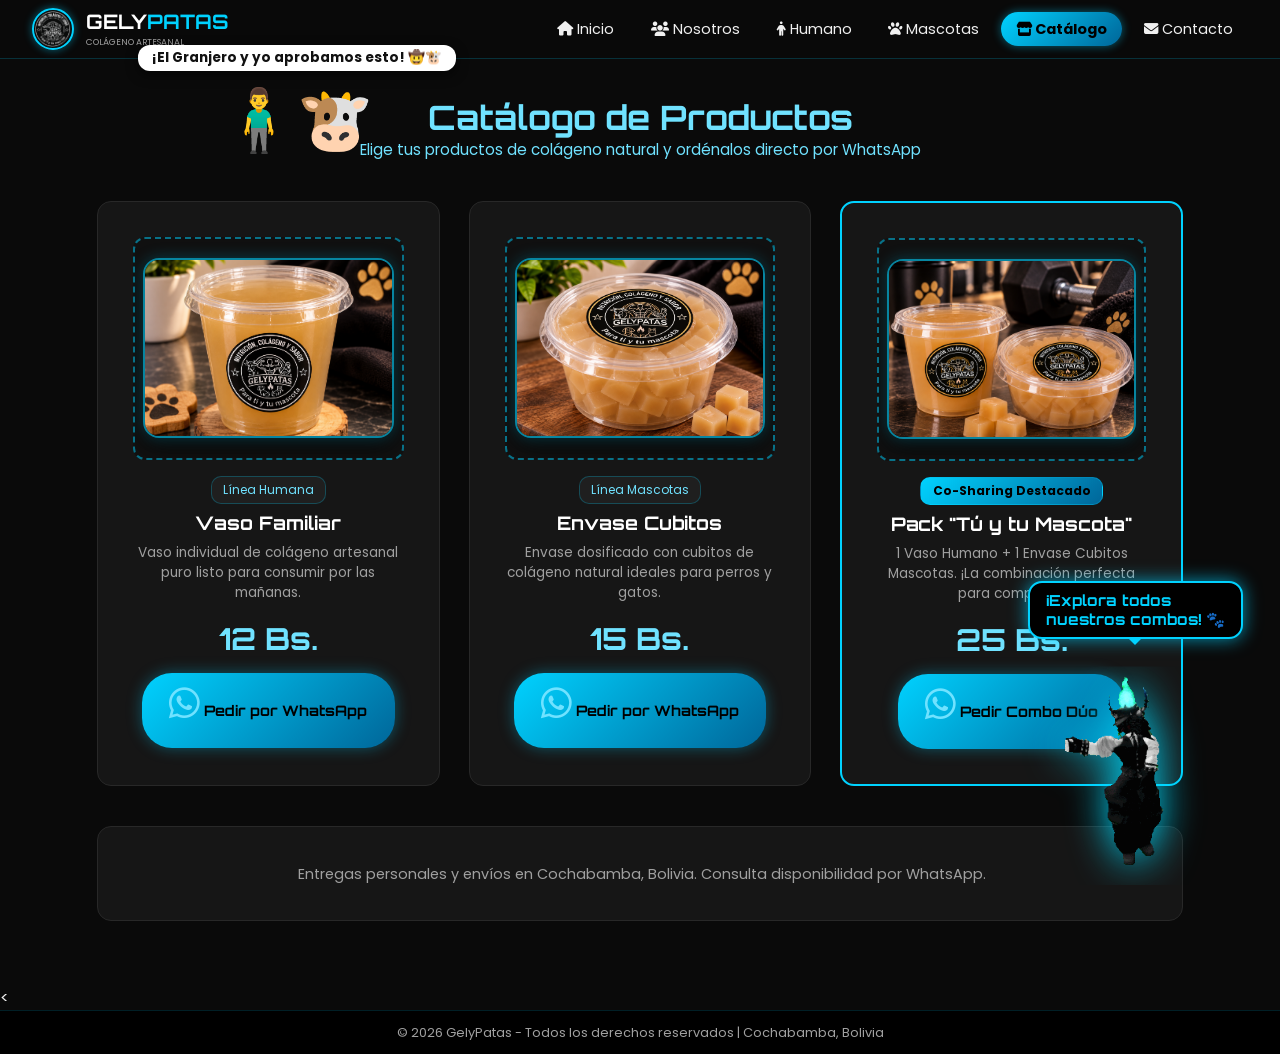
<file: catalogo.html>
<!DOCTYPE html>
<html lang="es">
<head>
    <meta charset="UTF-8">
    <meta name="viewport" content="width=device-width, initial-scale=1.0">
    <title>GelyPatas | Catálogo de Productos</title>
    <link rel="icon" type="image/png" href="images/logo.png">
    <link rel="stylesheet" href="css/style.css">
    <link rel="stylesheet" href="https://cdnjs.cloudflare.com/ajax/libs/font-awesome/6.5.1/css/all.min.css">
</head>
<body>
    <!-- Encabezado Fijo -->
    <header class="header">









        <a href="index.html" class="logo">
            <img src="images/logo.png" alt="GelyPatas Logo" class="logo-img-nav">
            <div>
                <span class="logo-texto">GELY<span>PATAS</span></span>
                <small>Colágeno Artesanal</small>
            </div>
        </a>
        <nav class="nav">
            <a href="index.html"><i class="fa-solid fa-house"></i> Inicio</a>
            <a href="nosotros.html"><i class="fa-solid fa-users"></i> Nosotros</a>
            <a href="humanos.html"><i class="fa-solid fa-person"></i> Humano</a>
            <a href="mascotas.html"><i class="fa-solid fa-paw"></i> Mascotas</a>
            <a href="catalogo.html" class="activo"><i class="fa-solid fa-store"></i> Catálogo</a>
            <a href="contacto.html"><i class="fa-solid fa-envelope"></i> Contacto</a>
        </nav>
    </header>




</header> <!-- Cierre de tu barra de navegación -->









    <!-- Contenido del Catálogo -->
    <main class="seccion">
















        <h2 class="titulo-seccion">Catálogo de Productos</h2>
        <p class="subtitulo-seccion">Elige tus productos de colágeno natural y ordénalos directo por WhatsApp</p>

        <div class="grid-catalogo">
            
            <!-- Producto 1: Vaso Humano -->
            <div class="tarjeta-producto">
                <div class="contenedor-foto-placeholder" style="margin-bottom: 1rem; overflow: hidden;">
                    <img src="images/humano.jpg" alt="Vaso Familiar Humano" class="imagen-producto" style="width: 100%; height: 180px; object-fit: cover; border-radius: 8px;">
                </div>
                <div class="tag">Línea Humana</div>
                <h3 style="font-family: 'Orbitron', sans-serif; margin-top: 0.5rem;">Vaso Familiar</h3>
                <p class="descripcion" style="font-size: 0.85rem; color: var(--text-gray); margin: 0.5rem 0 1rem 0;">
                    Vaso individual de colágeno artesanal puro listo para consumir por las mañanas.
                </p>
                <div class="precio">12 Bs.</div>
                <button class="btn btn-primario" onclick="pedirWhatsApp('Vaso Familiar - 12 Bs')">
                    <i class="fa-brands fa-whatsapp"></i> Pedir por WhatsApp
                </button>
            </div>

            <!-- Producto 2: Envase Cubitos Mascotas -->
            <div class="tarjeta-producto">
                <div class="contenedor-foto-placeholder" style="margin-bottom: 1rem; overflow: hidden;">
                    <img src="images/cubitos-mascotas.jpg" alt="Envase Cubitos Mascotas" class="imagen-producto" style="width: 100%; height: 180px; object-fit: cover; border-radius: 8px;">
                </div>
                <div class="tag">Línea Mascotas</div>
                <h3 style="font-family: 'Orbitron', sans-serif; margin-top: 0.5rem;">Envase Cubitos</h3>
                <p class="descripcion" style="font-size: 0.85rem; color: var(--text-gray); margin: 0.5rem 0 1rem 0;">
                    Envase dosificado con cubitos de colágeno natural ideales para perros y gatos.
                </p>
                <div class="precio">15 Bs.</div>
                <button class="btn btn-primario" onclick="pedirWhatsApp('Envase Cubitos Mascotas - 15 Bs')">
                    <i class="fa-brands fa-whatsapp"></i> Pedir por WhatsApp
                </button>
            </div>

            <!-- Producto 3: Combo Dúo Destacado -->
            <div class="tarjeta-producto destacada">
                <div class="contenedor-foto-placeholder" style="margin-bottom: 1rem; overflow: hidden;">
                    <img src="images/combo-duo.jpg" alt="Pack Duo Tu y tu Mascota" class="imagen-producto" style="width: 100%; height: 180px; object-fit: cover; border-radius: 8px;">
                </div>
                <div class="tag tag-oro">Co-Sharing Destacado</div>
                <h3 style="font-family: 'Orbitron', sans-serif; margin-top: 0.5rem;">Pack "Tú y tu Mascota"</h3>
                <p class="descripcion" style="font-size: 0.85rem; color: var(--text-gray); margin: 0.5rem 0 1rem 0;">
                    1 Vaso Humano + 1 Envase Cubitos Mascotas. ¡La combinación perfecta para compartir!
                </p>
                <div class="precio">25 Bs.</div>
                <button class="btn btn-oro" onclick="pedirWhatsApp('Pack Duo Tu y tu Mascota - 25 Bs')">
                    <i class="fa-brands fa-whatsapp"></i> Pedir Combo Dúo
                </button>
            </div>

        </div>

        <!-- Mensaje Aclaratorio -->
        <div class="tarjeta-info" style="margin-top: 2.5rem; text-align: center;">
            <p style="font-size: 0.9rem; color: var(--text-gray);">
                <i class="fa-solid fa-truck-ramping" style="color: var(--gold);"></i> Entregas personales y envíos en Cochabamba, Bolivia. Consulta disponibilidad por WhatsApp.
            </p>
        </div>
    </main>







    <<!-- Mascota Presentadora del Catálogo -->
<div class="roblox-mascota-contenedor roblox-catalogo-posicion" id="robloxCatalogoMascota">
    <div class="roblox-bocadillo" id="robloxCatalogoMensaje">
        ¡Explora todos<br>nuestros combos! 🐾
    </div>
    <img src="images/avatar-catalogo.gif" alt="Presentador Catálogo GelyPatas" class="roblox-avatar-img" id="robloxCatalogoAvatar">
</div>
    <!-- Pie de Página -->
    <footer class="footer-fijo">
        <p>&copy; 2026 GelyPatas - Todos los derechos reservados | Cochabamba, Bolivia</p>
    </footer>

    <!-- Dupla Espía del Catálogo (Granjero y Vaquita) -->
    <div id="vaca-espia" class="animalito-espia">
        <div class="bocadillo-espia">¡Moo! Revisa los snacks 🌾</div>
        <span class="ojitos-curiosos">🧍‍♂️🐮</span>
    </div>

    <script src="script.js"></script>
    <script src="roblox-catalogo.js"></script>
</body>
</html>
</file>
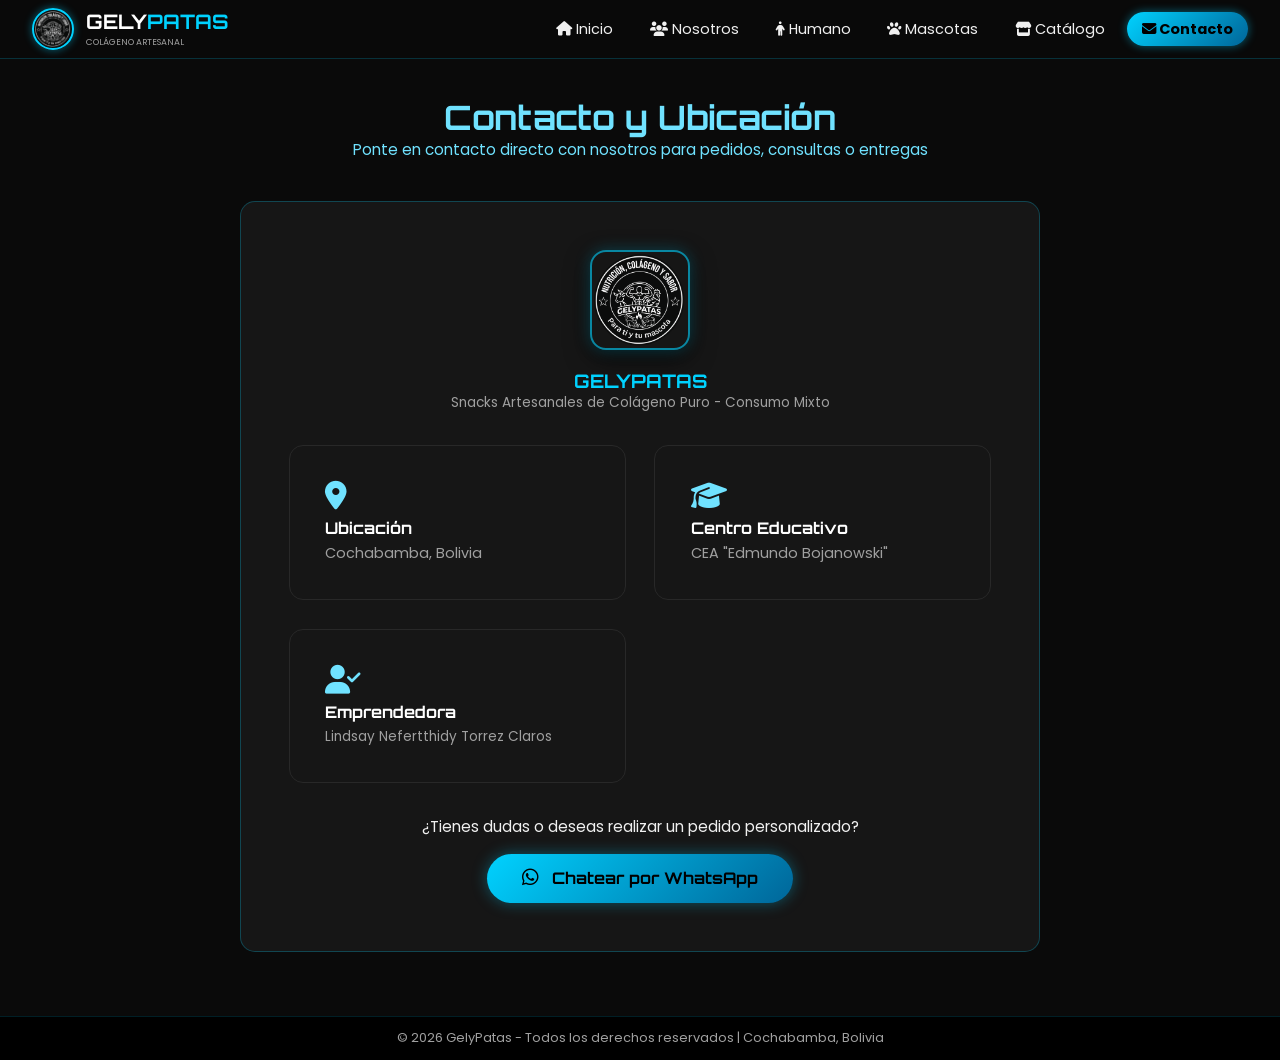
<file: contacto.html>
<!DOCTYPE html>
<html lang="es">
<head>
    <meta charset="UTF-8">
    <meta name="viewport" content="width=device-width, initial-scale=1.0">
    <title>GelyPatas | Contacto y Ubicación</title>


    <link rel="icon" type="image/png" href="images/logo.png">
    
    <!-- Estilo CSS compartido -->
    <link rel="stylesheet" href="css/style.css">
    <!-- Iconos FontAwesome -->
    <link rel="stylesheet" href="https://cdnjs.cloudflare.com/ajax/libs/font-awesome/6.5.1/css/all.min.css">
</head>
<body>

    <!-- Encabezado Fijo -->
    <header class="header">
        <a href="index.html" class="logo">
            <img src="images/logo.png" alt="GelyPatas Logo" class="logo-img-nav">
            <div>
                <span class="logo-texto">GELY<span>PATAS</span></span>
                <small>Colágeno Artesanal</small>
            </div>
        </a>
        <nav class="nav">
            <a href="index.html"><i class="fa-solid fa-house"></i> Inicio</a>
            <a href="nosotros.html"><i class="fa-solid fa-users"></i> Nosotros</a>
            <a href="humanos.html"><i class="fa-solid fa-person"></i> Humano</a>
            <a href="mascotas.html"><i class="fa-solid fa-paw"></i> Mascotas</a>
            <a href="catalogo.html"><i class="fa-solid fa-store"></i> Catálogo</a>
            <a href="contacto.html" class="activo"><i class="fa-solid fa-envelope"></i> Contacto</a>
        </nav>
    </header>

    <!-- Contenido de Contacto -->
    <main class="seccion">
        <h2 class="titulo-seccion">Contacto y Ubicación</h2>
        <p class="subtitulo-seccion">Ponte en contacto directo con nosotros para pedidos, consultas o entregas</p>

        <div class="contacto-contenedor" style="max-width: 800px; margin: 0 auto; text-align: left;">
            
            <div style="text-align: center; margin-bottom: 2rem;">
                <img src="images/logo.png" alt="Emblema GelyPatas" style="width: 100px; height: 100px; border-radius: 50%; border: 2px solid var(--gold); box-shadow: 0 0 20px rgba(212, 175, 55, 0.3);">
                <h3 style="font-family: 'Orbitron', sans-serif; color: var(--gold); margin-top: 0.8rem;">GELYPATAS</h3>
                <p style="font-size: 0.85rem; color: var(--text-gray);">Snacks Artesanales de Colágeno Puro - Consumo Mixto</p>
            </div>

            <div class="grid-tarjetas" style="grid-template-columns: repeat(auto-fit, minmax(220px, 1fr)); margin-bottom: 2rem;">
                
                <div class="tarjeta-info" style="text-align: left;">
                    <i class="fa-solid fa-location-dot" style="font-size: 1.8rem; color: var(--gold); margin-bottom: 0.5rem;"></i>
                    <h4 style="font-family: 'Orbitron', sans-serif; color: #fff;">Ubicación</h4>
                    <p style="font-size: 0.9rem; color: var(--text-gray); margin-top: 0.3rem;">Cochabamba, Bolivia</p>
                </div>

                <div class="tarjeta-info" style="text-align: left;">
                    <i class="fa-solid fa-graduation-cap" style="font-size: 1.8rem; color: var(--gold); margin-bottom: 0.5rem;"></i>
                    <h4 style="font-family: 'Orbitron', sans-serif; color: #fff;">Centro Educativo</h4>
                    <p style="font-size: 0.9rem; color: var(--text-gray); margin-top: 0.3rem;">CEA "Edmundo Bojanowski"</p>
                </div>

                <div class="tarjeta-info" style="text-align: left;">
                    <i class="fa-solid fa-user-check" style="font-size: 1.8rem; color: var(--gold); margin-bottom: 0.5rem;"></i>
                    <h4 style="font-family: 'Orbitron', sans-serif; color: #fff;">Emprendedora</h4>
                    <p style="font-size: 0.85rem; color: var(--text-gray); margin-top: 0.3rem;">Lindsay Nefertthidy Torrez Claros</p>
                </div>

            </div>

            <!-- Botón de Acción Principal de WhatsApp -->
            <div style="text-align: center; margin-top: 2rem;">
                <p style="margin-bottom: 1rem; color: var(--text-light); font-size: 0.95rem;">
                    ¿Tienes dudas o deseas realizar un pedido personalizado?
                </p>
                <a href="https://wa.me/59170000000" target="_blank" class="btn-futurista-primario" style="font-size: 1rem; padding: 0.9rem 2.2rem;">
                    <i class="fa-brands fa-whatsapp" style="font-size: 1.2rem; margin-right: 0.5rem;"></i> Chatear por WhatsApp
                </a>
            </div>

        </div>
    </main>

    <!-- Pie de Página -->
    <footer class="footer-fijo">
        <p>&copy; 2026 GelyPatas - Todos los derechos reservados | Cochabamba, Bolivia</p>
    </footer>

    <script src="script.js"></script>
</body>
</html>
</file>
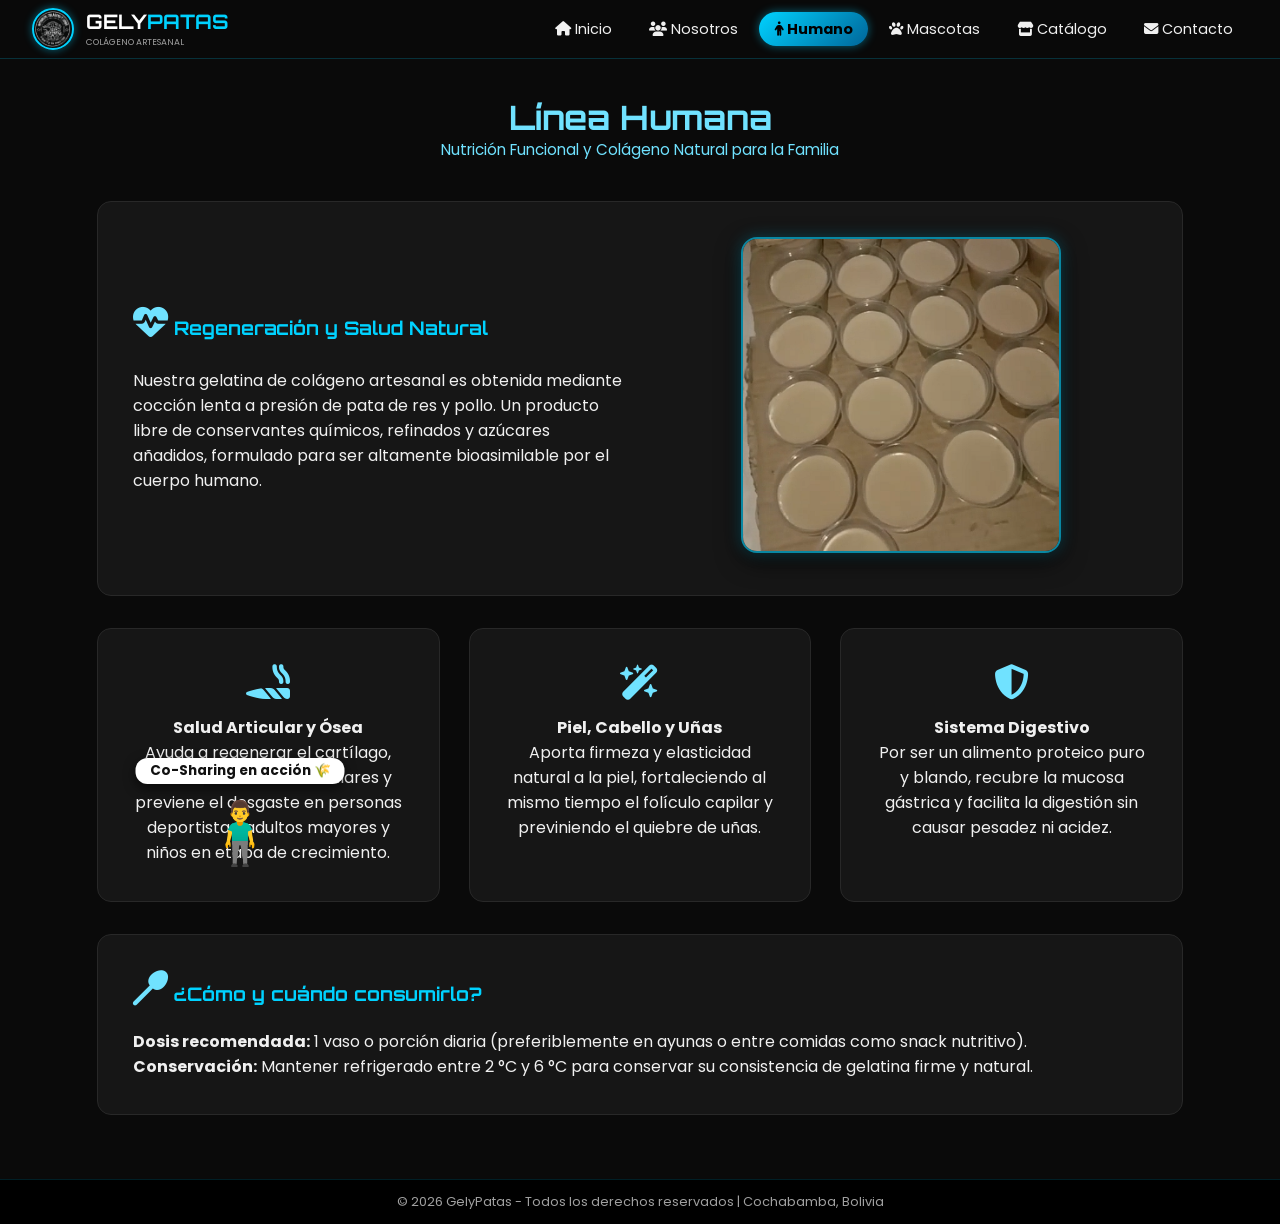
<file: humanos.html>
<!DOCTYPE html>
<html lang="es">
<head>
    <meta charset="UTF-8">
    <meta name="viewport" content="width=device-width, initial-scale=1.0">
    <title>GelyPatas | Línea Humana</title>

    <link rel="icon" type="image/png" href="images/logo.png">

    <!-- Estilo CSS compartido -->
    <link rel="stylesheet" href="css/style.css">
    <!-- Iconos FontAwesome -->
    <link rel="stylesheet" href="https://cdnjs.cloudflare.com/ajax/libs/font-awesome/6.5.1/css/all.min.css">
</head>
<body>

    <!-- Encabezado Fijo -->
    <header class="header">
        <a href="index.html" class="logo">
            <img src="images/logo.png" alt="GelyPatas Logo" class="logo-img-nav">
            <div>
                <span class="logo-texto">GELY<span>PATAS</span></span>
                <small>Colágeno Artesanal</small>
            </div>
        </a>
        <nav class="nav">
            <a href="index.html"><i class="fa-solid fa-house"></i> Inicio</a>
            <a href="nosotros.html"><i class="fa-solid fa-users"></i> Nosotros</a>
            <a href="humanos.html" class="activo"><i class="fa-solid fa-person"></i> Humano</a>
            <a href="mascotas.html"><i class="fa-solid fa-paw"></i> Mascotas</a>
            <a href="catalogo.html"><i class="fa-solid fa-store"></i> Catálogo</a>
            <a href="contacto.html"><i class="fa-solid fa-envelope"></i> Contacto</a>
        </nav>
    </header>

    <!-- Contenido de la Línea Humana -->
    <main class="seccion">
        <h2 class="titulo-seccion">Línea Humana</h2>
        <p class="subtitulo-seccion">Nutrición Funcional y Colágeno Natural para la Familia</p>

        <!-- Bloque Principal de Presentación con Foto -->
        <div class="tarjeta-info" style="margin-bottom: 2rem; display: flex; gap: 2rem; align-items: center; flex-wrap: wrap; text-align: left;">
            <div style="flex: 1; min-width: 250px;">
                <h3 style="color: var(--gold); margin-bottom: 0.8rem; font-family: 'Orbitron', sans-serif;">
                    <i class="fa-solid fa-heart-pulse"></i> Regeneración y Salud Natural
                </h3>
                <p>Nuestra gelatina de colágeno artesanal es obtenida mediante cocción lenta a presión de pata de res y pollo. Un producto libre de conservantes químicos, refinados y azúcares añadidos, formulado para ser altamente bioasimilable por el cuerpo humano.</p>
            </div>
            
            <!-- FOTO MOSTRADA CORRECTAMENTE -->
            <div style="flex: 1; min-width: 250px; text-align: center;">
                <img src="images/foto-humanos.jpg" alt="Gelatina de Colágeno para Humanos GelyPatas" style="width: 100%; max-width: 320px; border-radius: 15px; border: 2px solid #fff; box-shadow: 0 4px 15px rgba(0,0,0,0.5);">
            </div>
        </div>

        <!-- Tarjetas de Beneficios Específicos -->
        <div class="grid-tarjetas">
            <div class="tarjeta-beneficio">
                <i class="fa-solid fa-joint icono-dorado"></i>
                <h4>Salud Articular y Ósea</h4>
                <p>Ayuda a regenerar el cartílago, reduce los dolores articulares y previene el desgaste en personas deportistas, adultos mayores y niños en etapa de crecimiento.</p>
            </div>

            <div class="tarjeta-beneficio">
                <i class="fa-solid fa-wand-magic-sparkles icono-dorado"></i>
                <h4>Piel, Cabello y Uñas</h4>
                <p>Aporta firmeza y elasticidad natural a la piel, fortaleciendo al mismo tiempo el folículo capilar y previniendo el quiebre de uñas.</p>
            </div>

            <div class="tarjeta-beneficio">
                <i class="fa-solid fa-shield-halved icono-dorado"></i>
                <h4>Sistema Digestivo</h4>
                <p>Por ser un alimento proteico puro y blando, recubre la mucosa gástrica y facilita la digestión sin causar pesadez ni acidez.</p>
            </div>
        </div>

        <!-- Guía de Consumo -->
        <div class="tarjeta-info" style="margin-top: 2rem; text-align: left;">
            <h3 style="color: var(--gold); font-family: 'Orbitron', sans-serif;">
                <i class="fa-solid fa-spoon"></i> ¿Cómo y cuándo consumirlo?
            </h3>
            <p style="margin-top: 0.5rem;"><strong>Dosis recomendada:</strong> 1 vaso o porción diaria (preferiblemente en ayunas o entre comidas como snack nutritivo).</p>
            <p><strong>Conservación:</strong> Mantener refrigerado entre 2 °C y 6 °C para conservar su consistencia de gelatina firme y natural.</p>
        </div>
    </main>

    <!-- Pie de Página -->
    <footer class="footer-fijo">
        <p>&copy; 2026 GelyPatas - Todos los derechos reservados | Cochabamba, Bolivia</p>
    </footer>

    <script src="script.js"></script>

    <div id="humano-espia" class="animalito-espia">
    <div class="bocadillo-espia">¡Salud Vital! 💪</div>
    <span class="ojitos-curiosos">🧍‍♂️</span>
</div>

</body>
</html>
</file>
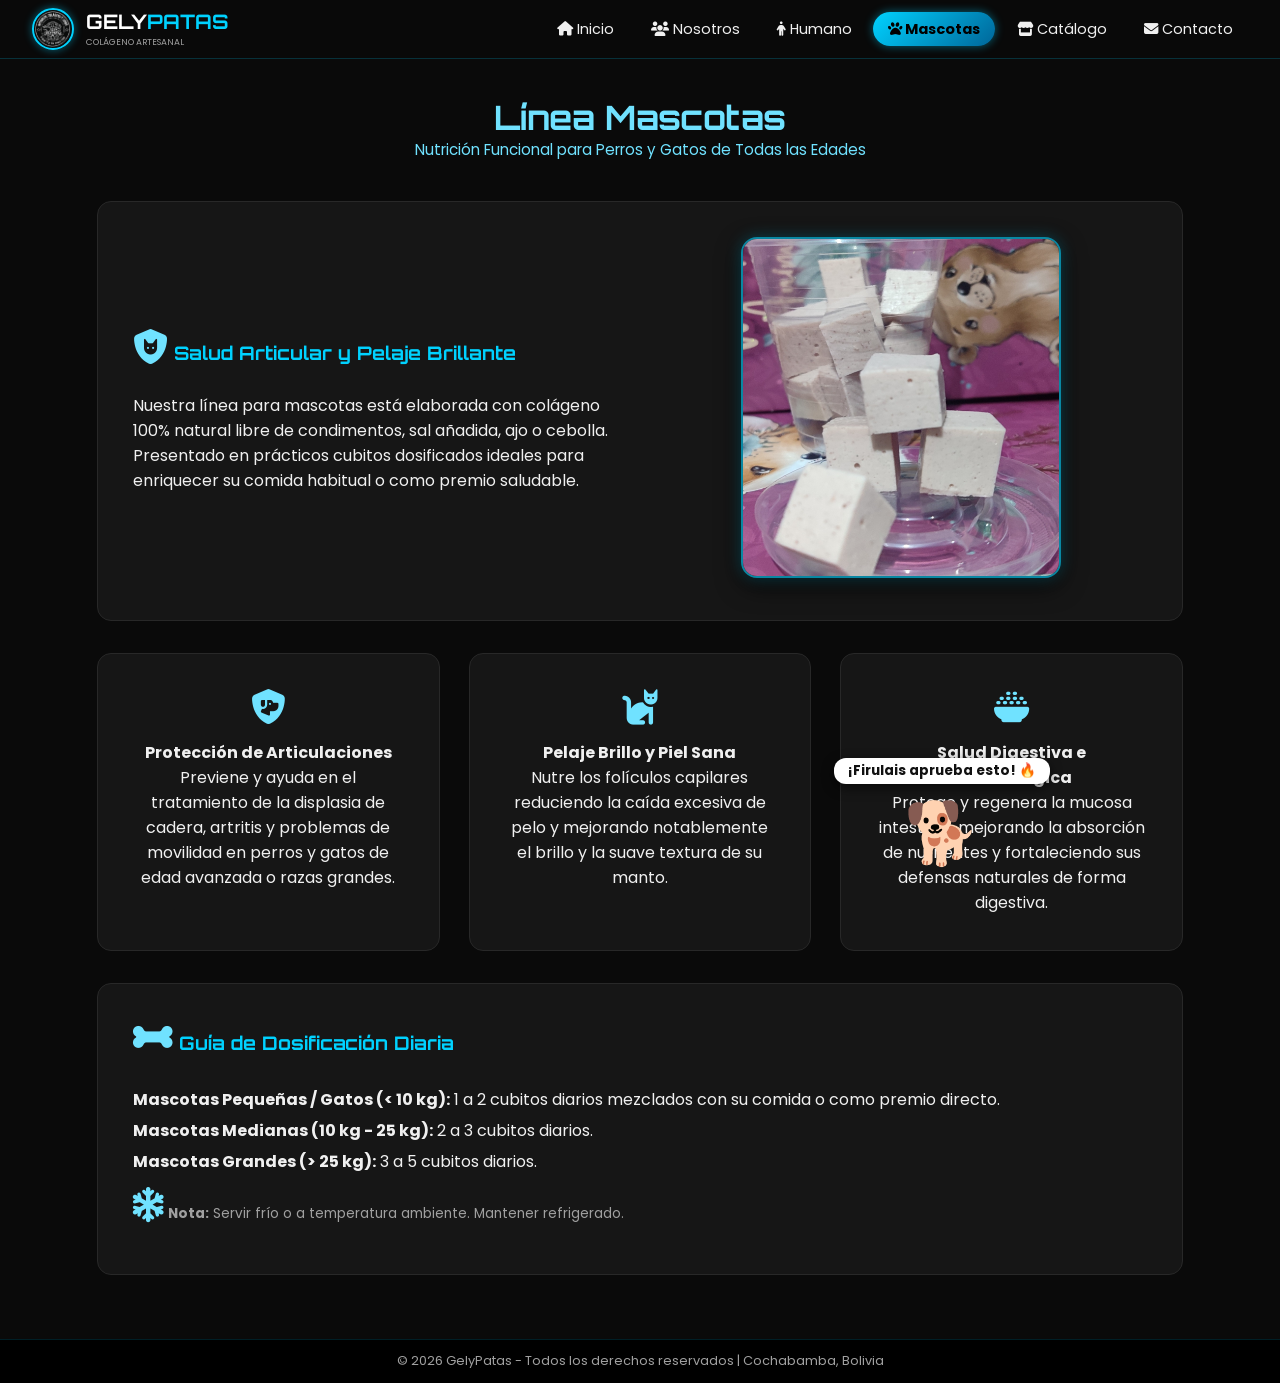
<file: mascotas.html>
<!DOCTYPE html>
<html lang="es">
<head>
    <meta charset="UTF-8">
    <meta name="viewport" content="width=device-width, initial-scale=1.0">
    <title>GelyPatas | Línea Mascotas</title>

    <link rel="icon" type="image/png" href="images/logo.png">

    <!-- Estilo CSS compartido -->
    <link rel="stylesheet" href="css/style.css">
    <!-- Iconos FontAwesome -->
    <link rel="stylesheet" href="https://cdnjs.cloudflare.com/ajax/libs/font-awesome/6.5.1/css/all.min.css">
</head>
<body>

    <!-- Encabezado Fijo -->
    <header class="header">
        <a href="index.html" class="logo">
            <img src="images/logo.png" alt="GelyPatas Logo" class="logo-img-nav">
            <div>
                <span class="logo-texto">GELY<span>PATAS</span></span>
                <small>Colágeno Artesanal</small>
            </div>
        </a>
        <nav class="nav">
            <a href="index.html"><i class="fa-solid fa-house"></i> Inicio</a>
            <a href="nosotros.html"><i class="fa-solid fa-users"></i> Nosotros</a>
            <a href="humanos.html"><i class="fa-solid fa-person"></i> Humano</a>
            <a href="mascotas.html" class="activo"><i class="fa-solid fa-paw"></i> Mascotas</a>
            <a href="catalogo.html"><i class="fa-solid fa-store"></i> Catálogo</a>
            <a href="contacto.html"><i class="fa-solid fa-envelope"></i> Contacto</a>
        </nav>
    </header>

    <!-- Contenido de la Línea Mascotas -->
    <main class="seccion">
        <h2 class="titulo-seccion">Línea Mascotas</h2>
        <p class="subtitulo-seccion">Nutrición Funcional para Perros y Gatos de Todas las Edades</p>

        <!-- Bloque Principal de Presentación con Foto -->
        <div class="tarjeta-info" style="margin-bottom: 2rem; display: flex; gap: 2rem; align-items: center; flex-wrap: wrap; text-align: left;">
            <div style="flex: 1; min-width: 250px;">
                <h3 style="color: var(--gold); margin-bottom: 0.8rem; font-family: 'Orbitron', sans-serif;">
                    <i class="fa-solid fa-shield-cat"></i> Salud Articular y Pelaje Brillante
                </h3>
                <p>Nuestra línea para mascotas está elaborada con colágeno 100% natural libre de condimentos, sal añadida, ajo o cebolla. Presentado en prácticos cubitos dosificados ideales para enriquecer su comida habitual o como premio saludable.</p>
            </div>
            
            <!-- FOTO MOSTRADA CORRECTAMENTE -->
            <div style="flex: 1; min-width: 250px; text-align: center;">
                <img src="images/foto-mascotas.jpg" alt="Snack para Mascotas GelyPatas" style="width: 100%; max-width: 320px; border-radius: 15px; border: 2px solid #fff; box-shadow: 0 4px 15px rgba(0,0,0,0.5);">
            </div>
        </div>

        <!-- Tarjetas de Beneficios Específicos -->
        <div class="grid-tarjetas">
            <div class="tarjeta-beneficio">
                <i class="fa-solid fa-shield-dog icono-dorado"></i>
                <h4>Protección de Articulaciones</h4>
                <p>Previene y ayuda en el tratamiento de la displasia de cadera, artritis y problemas de movilidad en perros y gatos de edad avanzada o razas grandes.</p>
            </div>

            <div class="tarjeta-beneficio">
                <i class="fa-solid fa-cat icono-dorado"></i>
                <h4>Pelaje Brillo y Piel Sana</h4>
                <p>Nutre los folículos capilares reduciendo la caída excesiva de pelo y mejorando notablemente el brillo y la suave textura de su manto.</p>
            </div>

            <div class="tarjeta-beneficio">
                <i class="fa-solid fa-bowl-rice icono-dorado"></i>
                <h4>Salud Digestiva e Inmunológica</h4>
                <p>Protege y regenera la mucosa intestinal, mejorando la absorción de nutrientes y fortaleciendo sus defensas naturales de forma digestiva.</p>
            </div>
        </div>

        <!-- Guía de Dosificación Recomendada -->
        <div class="tarjeta-info" style="margin-top: 2rem; text-align: left;">
            <h3 style="color: var(--gold); font-family: 'Orbitron', sans-serif; margin-bottom: 1rem;">
                <i class="fa-solid fa-bone"></i> Guía de Dosificación Diaria
            </h3>
            <p><strong>Mascotas Pequeñas / Gatos (&lt; 10 kg):</strong> 1 a 2 cubitos diarios mezclados con su comida o como premio directo.</p>
            <p style="margin-top: 0.4rem;"><strong>Mascotas Medianas (10 kg - 25 kg):</strong> 2 a 3 cubitos diarios.</p>
            <p style="margin-top: 0.4rem;"><strong>Mascotas Grandes (&gt; 25 kg):</strong> 3 a 5 cubitos diarios.</p>
            <p style="margin-top: 0.8rem; font-size: 0.85rem; color: var(--text-gray);"><i class="fa-solid fa-snowflake"></i> <strong>Nota:</strong> Servir frío o a temperatura ambiente. Mantener refrigerado.</p>
        </div>
    </main>

    <!-- Pie de Página -->
    <footer class="footer-fijo">
        <p>&copy; 2026 GelyPatas - Todos los derechos reservados | Cochabamba, Bolivia</p>
    </footer>

    <script src="script.js"></script>

    <div id="perro-espia" class="animalito-espia">
    <div class="bocadillo-espia">¡Huelo premios! 🦴</div>
    <span class="ojitos-curiosos">🐕</span>
</div>

</body>
</html>
</file>
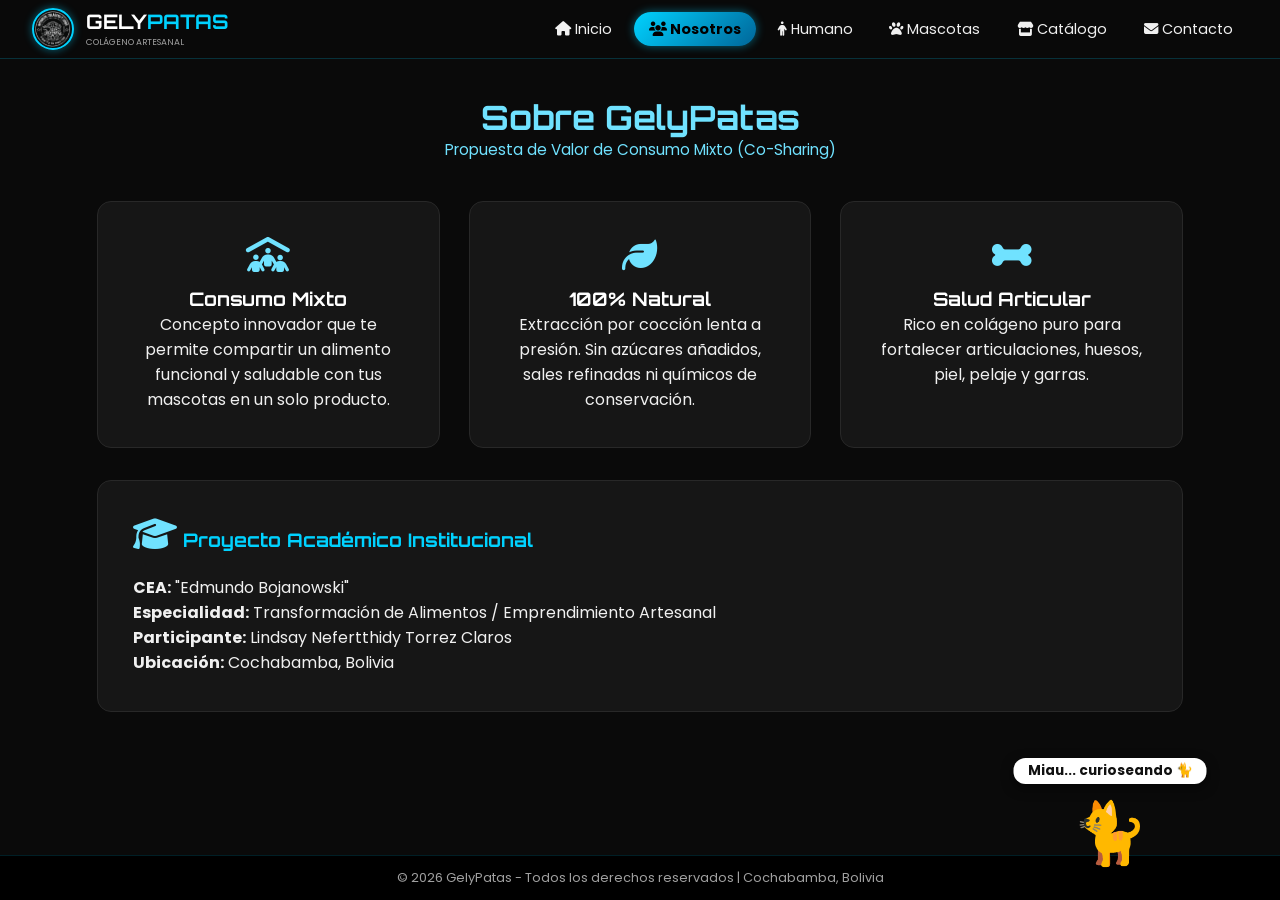
<file: nosotros.html>
<!DOCTYPE html>
<html lang="es">
<head>
    <meta charset="UTF-8">
    <meta name="viewport" content="width=device-width, initial-scale=1.0">
    <title>GelyPatas | Sobre Nosotros</title>

    <link rel="icon" type="image/png" href="images/logo.png">

    <link rel="stylesheet" href="css/style.css">
    <link rel="stylesheet" href="https://cdnjs.cloudflare.com/ajax/libs/font-awesome/6.5.1/css/all.min.css">
</head>
<body>

    <header class="header">
        <a href="index.html" class="logo">
            <img src="images/logo.png" alt="GelyPatas Logo" class="logo-img-nav">
            <div>
                <span class="logo-texto">GELY<span>PATAS</span></span>
                <small>Colágeno Artesanal</small>
            </div>
        </a>
        <nav class="nav">
            <a href="index.html"><i class="fa-solid fa-house"></i> Inicio</a>
            <a href="nosotros.html" class="activo"><i class="fa-solid fa-users"></i> Nosotros</a>
            <a href="humanos.html"><i class="fa-solid fa-person"></i> Humano</a>
            <a href="mascotas.html"><i class="fa-solid fa-paw"></i> Mascotas</a>
            <a href="catalogo.html"><i class="fa-solid fa-store"></i> Catálogo</a>
            <a href="contacto.html"><i class="fa-solid fa-envelope"></i> Contacto</a>
        </nav>
    </header>

    <main class="seccion">
        <h2 class="titulo-seccion">Sobre GelyPatas</h2>
        <p class="subtitulo-seccion">Propuesta de Valor de Consumo Mixto (Co-Sharing)</p>
        
        <div class="grid-tarjetas">
            <div class="tarjeta-info">
                <i class="fa-solid fa-people-roof icono"></i>
                <h3>Consumo Mixto</h3>
                <p>Concepto innovador que te permite compartir un alimento funcional y saludable con tus mascotas en un solo producto.</p>
            </div>
            <div class="tarjeta-info">
                <i class="fa-solid fa-leaf icono"></i>
                <h3>100% Natural</h3>
                <p>Extracción por cocción lenta a presión. Sin azúcares añadidos, sales refinadas ni químicos de conservación.</p>
            </div>
            <div class="tarjeta-info">
                <i class="fa-solid fa-bone icono"></i>
                <h3>Salud Articular</h3>
                <p>Rico en colágeno puro para fortalecer articulaciones, huesos, piel, pelaje y garras.</p>
            </div>
        </div>

        <div class="tarjeta-info" style="margin-top: 2rem; text-align: left;">
            <h3 style="color: var(--gold);"><i class="fa-solid fa-graduation-cap"></i> Proyecto Académico Institucional</h3>
            <p style="margin-top: 0.5rem;"><strong>CEA:</strong> "Edmundo Bojanowski"</p>
            <p><strong>Especialidad:</strong> Transformación de Alimentos / Emprendimiento Artesanal</p>
            <p><strong>Participante:</strong> Lindsay Nefertthidy Torrez Claros</p>
            <p><strong>Ubicación:</strong> Cochabamba, Bolivia</p>
        </div>
    </main>

    <footer class="footer-fijo">
        <p>&copy; 2026 GelyPatas - Todos los derechos reservados | Cochabamba, Bolivia</p>
    </footer>

    <script src="script.js"></script>
    
    <div id="michi-espia" class="animalito-espia">
    <div class="bocadillo-espia">¿Qué lees? 🐱</div>
    <span class="ojitos-curiosos">🐈</span>
</div>
</body>
</html>
</file>
<file: css/style.css>
@import url('https://fonts.googleapis.com/css2?family=Orbitron:wght@600;800;900&family=Poppins:wght@300;400;600;700&display=swap');

/* =======================================================
   VARIABLES GLOBALES: ESTILO NEGRO CYBERPUNK CON AZUL NEÓN
   ======================================================= */
:root {
    --bg-dark: #0a0a0a;
    --bg-card: #161616;
    --text-light: #F0F0F0;
    --text-gray: #A0A0A0;
    
    /* Azul Neón Fuego */
    --gold: #00d2ff;
    --gold-hover: #0088cc;
    --blue-neon: #00d2ff;
    --blue-neon-glow: rgba(0, 210, 255, 0.45);
    --blue-neon-bright: #70e2ff;
    --blue-deep: #006699;
}

* {
    margin: 0;
    padding: 0;
    box-sizing: border-box;
}

html, body {
    min-height: 100vh;
    background-color: var(--bg-dark);
    color: var(--text-light);
    font-family: 'Poppins', sans-serif;
    overflow-x: hidden;
    display: flex;
    flex-direction: column;
}

main, .seccion {
    flex: 1;
}

/* =======================================================
   HEADER COMPACTO Y ELEGANTE
   ======================================================= */
.header {
    background-color: rgba(10, 10, 10, 0.95);
    display: flex;
    justify-content: space-between;
    align-items: center;
    padding: 0.5rem 2rem;
    border-bottom: 1px solid rgba(0, 210, 255, 0.2);
    position: fixed;
    top: 0;
    left: 0;
    width: 100%;
    z-index: 100;
}

.logo {
    display: flex;
    align-items: center;
    gap: 12px;
    text-decoration: none;
}

.logo-img-nav {
    width: 42px;
    height: 42px;
    border-radius: 50%;
    border: 2px solid var(--blue-neon);
    object-fit: cover;
    box-shadow: 0 0 8px var(--blue-neon-glow);
}

.logo-texto {
    font-size: 1.25rem;
    font-weight: bold;
    color: white;
    font-family: 'Orbitron', sans-serif;
}

.logo-texto span {
    color: var(--blue-neon);
}

.logo small {
    display: block;
    font-size: 0.55rem;
    color: var(--text-gray);
    text-transform: uppercase;
}

.nav {
    display: flex;
    gap: 0.4rem;
}

.nav a {
    color: var(--text-light);
    text-decoration: none;
    font-size: 0.9rem;
    padding: 0.4rem 0.95rem;
    border-radius: 18px;
    transition: all 0.3s ease;
}

.nav a:hover {
    color: var(--blue-neon-bright) !important;
    background-color: rgba(0, 210, 255, 0.1);
    text-shadow: 0 0 8px var(--blue-neon-glow);
}

.nav a.activo {
    background: linear-gradient(135deg, var(--blue-neon) 0%, var(--blue-deep) 100%) !important;
    color: #000000 !important;
    font-weight: bold;
    box-shadow: 0 0 10px var(--blue-neon-glow);
}

/* =======================================================
   PORTADA: LOGO CON FLOTACIÓN AMPLIA
   ======================================================= */
.hero-fijo {
    height: 100vh;
    width: 100%;
    display: flex;
    align-items: center;
    justify-content: center;
    padding: 5rem 2rem 3rem 2rem;
    background: radial-gradient(circle at 30% 50%, #111a24 0%, var(--bg-dark) 75%);
    overflow: hidden;
    position: relative;
}

.hero-contenedor {
    max-width: 1200px;
    width: 100%;
    margin: 0 auto;
    display: flex;
    align-items: center;
    justify-content: space-between;
    gap: 2.5rem;
    flex-wrap: wrap;
}

.hero-logo-wrapper {
    flex: 1;
    min-width: 280px;
    display: flex;
    justify-content: center;
}

/* LOGO INICIO: Flotación amplia y resplandor nítido */
.logo-flotante, .hero-img {
    width: 100%;
    max-width: 410px;
    border-radius: 50%;
    border: 3px solid var(--blue-neon);
    animation: flotarGranImpacto 4.2s ease-in-out infinite !important;
}

@keyframes flotarGranImpacto {
    0%, 100% {
        transform: translateY(0px);
        box-shadow: 0 0 20px rgba(0, 210, 255, 0.5), inset 0 0 15px rgba(0, 210, 255, 0.3);
    }
    50% {
        transform: translateY(-16px);
        box-shadow: 0 0 35px rgba(0, 210, 255, 0.8), inset 0 0 25px rgba(0, 210, 255, 0.5);
    }
}

.hero-contenido {
    flex: 1.2;
    min-width: 280px;
}

/* OCULTAR ETIQUETA DE UBICACIÓN COCHABAMBA EN INICIO */
.badge, .badge-linea {
    display: none !important;
}

/* =======================================================
   EFECTO DE BRILLO AZUL EN TÍTULOS MAYORES
   ======================================================= */
.titulo-futurista, h1, h2, h3, .titulo-seccion {
    font-family: 'Orbitron', sans-serif;
    color: #ffffff;
    line-height: 1.25;
    transition: text-shadow 0.35s ease, transform 0.35s ease, color 0.35s ease;
}

.titulo-futurista {
    font-size: 2.2rem;
    font-weight: 800;
}

.titulo-seccion {
    text-align: center;
    font-size: 2.1rem;
    color: var(--blue-neon-bright) !important;
}

/* Brillo neón al pasar el mouse por los Títulos Principales */
h1:hover, h2:hover, .titulo-seccion:hover, .titulo-futurista:hover {
    color: #ffffff !important;
    text-shadow: 0 0 12px var(--blue-neon), 
                 0 0 25px var(--blue-neon-glow), 
                 0 0 35px rgba(0, 210, 255, 0.3) !important;
    transform: translateY(-2px);
}

.glitch-gold {
    color: var(--blue-neon-bright) !important;
    background: none !important;
    -webkit-text-fill-color: var(--blue-neon-bright) !important;
}

.hero-descripcion, .subtitulo-seccion {
    color: var(--text-gray);
    font-size: 0.95rem;
}

.subtitulo-seccion {
    text-align: center;
    color: var(--blue-neon-bright);
    margin-bottom: 2.5rem;
}

/* =======================================================
   BOTONES FUTURISTAS
   ======================================================= */
.btn-futurista-primario, .btn-primario, .btn-oro, .btn {
    background: linear-gradient(135deg, var(--blue-neon) 0%, var(--blue-deep) 100%) !important;
    color: #000000 !important;
    font-family: 'Orbitron', sans-serif;
    font-weight: 700;
    padding: 0.75rem 1.7rem;
    font-size: 0.9rem;
    border-radius: 30px;
    text-decoration: none;
    display: inline-block;
    border: none !important;
    box-shadow: 0 0 15px rgba(0, 210, 255, 0.35) !important;
    transition: transform 0.3s ease, box-shadow 0.3s ease;
    cursor: pointer;
}

.btn-futurista-primario:hover, .btn-primario:hover, .btn-oro:hover {
    transform: translateY(-3px) scale(1.02);
    box-shadow: 0 0 25px rgba(0, 210, 255, 0.6) !important;
}

.btn-futurista-secundario, .btn-secundario {
    background: transparent;
    color: #fff;
    font-family: 'Orbitron', sans-serif;
    font-size: 0.8rem;
    padding: 0.75rem 1.7rem;
    border-radius: 30px;
    text-decoration: none;
    border: 1px solid rgba(0, 210, 255, 0.5) !important;
    margin-left: 0.5rem;
    display: inline-block;
    transition: all 0.3s ease;
}

.btn-futurista-secundario:hover, .btn-secundario:hover {
    background: rgba(0, 210, 255, 0.12);
    color: var(--blue-neon-bright);
}

/* =======================================================
   CARDS 3D Y MOVIMIENTO DE ÍCONOS UNIFICADO (TODAS LAS CARDS)
   ======================================================= */
.seccion {
    padding: 6rem 2rem 4rem 2rem;
    max-width: 1150px;
    margin: 0 auto;
    width: 100%;
}

.grid-tarjetas, .grid-catalogo {
    display: grid;
    grid-template-columns: repeat(auto-fit, minmax(250px, 1fr));
    gap: 1.8rem;
}

.tarjeta-info, .tarjeta-beneficio, .tarjeta-producto, .tarjeta-valor, .card, .grid-catalogo > div {
    background-color: var(--bg-card);
    padding: 2.2rem;
    border-radius: 14px;
    border: 1px solid #282828;
    text-align: center;
    transition: transform 0.4s cubic-bezier(0.175, 0.885, 0.32, 1.275), 
                box-shadow 0.4s ease, 
                border-color 0.4s ease !important;
    perspective: 1000px;
}

/* Salto 3D en TODAS las tarjetas */
.tarjeta-info:hover, .tarjeta-beneficio:hover, .tarjeta-producto:hover, .tarjeta-valor:hover, .card:hover {
    transform: translateY(-12px) scale(1.03) rotateX(3deg);
    box-shadow: 0 15px 30px rgba(0, 0, 0, 0.85), 0 0 20px rgba(0, 210, 255, 0.4) !important;
    border-color: var(--blue-neon) !important;
}

/* Transición para TODOS los íconos (FontAwesome, SVGs o Emojis) */
.tarjeta-info i, .tarjeta-beneficio i, .tarjeta-producto i, .tarjeta-valor i, .card i,
.tarjeta-info svg, .tarjeta-beneficio svg, .tarjeta-producto svg, .tarjeta-valor svg, .card svg,
.icono, .icono-dorado, .ojitos-curiosos {
    font-size: 2.2rem;
    color: var(--blue-neon-bright) !important;
    margin-bottom: 1rem;
    display: inline-block;
    transition: transform 0.4s cubic-bezier(0.68, -0.55, 0.265, 1.55), filter 0.4s ease;
}

/* MOVIMIENTO Y GIRO INTERACTIVO DE ÍCONOS AL HACER HOVER */
.tarjeta-info:hover i, .tarjeta-beneficio:hover i, .tarjeta-producto:hover i, .tarjeta-valor:hover i, .card:hover i,
.tarjeta-info:hover svg, .tarjeta-beneficio:hover svg, .tarjeta-producto:hover svg, .tarjeta-valor:hover svg, .card:hover svg,
.tarjeta-info:hover .icono, .tarjeta-beneficio:hover .icono, .tarjeta-valor:hover .icono {
    transform: scale(1.3) rotate(12deg) translateY(-4px) !important;
    filter: drop-shadow(0 0 10px var(--blue-neon));
}

.tarjeta-producto.destacada {
    border: 2px solid var(--blue-neon) !important;
}

.tag {
    background-color: #1f1f1f;
    color: var(--blue-neon-bright);
    font-size: 0.75rem;
    padding: 0.25rem 0.7rem;
    border-radius: 10px;
    display: inline-block;
    border: 1px solid rgba(0, 210, 255, 0.25);
}

.tag-oro {
    background: linear-gradient(135deg, var(--blue-neon) 0%, var(--blue-deep) 100%) !important;
    color: black !important;
    font-weight: bold;
}

.precio {
    font-size: 1.9rem;
    font-weight: bold;
    color: var(--blue-neon-bright) !important;
    margin: 1rem 0;
    font-family: 'Orbitron', sans-serif;
}

.contenedor-foto-placeholder, .contenedor-foto {
    background-color: #111;
    border: 2px dashed rgba(0, 210, 255, 0.5) !important;
    border-radius: 12px;
    padding: 1.2rem 0.5rem;
    margin-bottom: 1.2rem;
    transition: all 0.3s ease;
    overflow: hidden;
}

.tarjeta-producto:hover .contenedor-foto-placeholder {
    border-style: solid !important;
    border-color: var(--blue-neon) !important;
    box-shadow: 0 0 15px rgba(0, 210, 255, 0.3);
}

.imagen-producto, .foto-producto {
    width: 100%;
    height: 185px;
    object-fit: cover;
    border-radius: 8px;
    display: block;
    animation: flotarLiviano 4s ease-in-out infinite;
    transition: transform 0.35s ease;
}

.tarjeta-producto:hover .imagen-producto {
    transform: scale(1.05);
}

@keyframes flotarLiviano {
    0%, 100% { transform: translateY(0px); }
    50% { transform: translateY(-5px); }
}

/* =======================================================
   ANIMALITOS SHIMEJI (TAMAÑO GLOBAL UNIFICADO Y PATALEO)
   ======================================================= */
.mascota-virtual {
    position: fixed !important;
    font-size: 3.2rem !important; /* Mismo tamaño gigante en TODAS las páginas */
    cursor: grab;
    user-select: none;
    z-index: 999;
}

.mascota-virtual:active {
    cursor: grabbing;
}

/* ANIMACIÓN DE PATALEO DESESPERADO AL AGARRAR CON EL MOUSE */
.mascota-virtual.pataleando .cuerpo-mascota,
.mascota-virtual:active .cuerpo-mascota {
    animation: patalearDesesperado 0.15s infinite alternate ease-in-out !important;
}

@keyframes patalearDesesperado {
    0% {
        transform: scale(1.2) rotate(-14deg) translateY(-4px);
    }
    100% {
        transform: scale(1.2) rotate(14deg) translateY(4px);
    }
}

.animalito-espia {
    position: fixed !important;
    font-size: 3.5rem !important;
    z-index: 999999 !important;
    cursor: pointer;
    user-select: none;
    opacity: 0;
    pointer-events: none;
    transition: transform 0.4s ease, opacity 0.3s ease;
}

.animalito-espia.asomado {
    opacity: 1 !important;
    pointer-events: auto !important;
    transform: translate(0, 0) scale(1) !important;
}

.bocadillo-espia, .bocadillo-texto {
    position: absolute;
    top: -42px;
    left: 50%;
    transform: translateX(-50%);
    background: #ffffff;
    color: #111111;
    padding: 5px 12px;
    border-radius: 12px;
    font-size: 0.8rem;
    font-weight: bold;
    white-space: nowrap;
    box-shadow: 0 3px 10px rgba(0,0,0,0.5);
}

/* FOOTER SOBRIO */
.contacto-contenedor {
    background-color: var(--bg-card);
    padding: 3rem;
    border-radius: 15px;
    border: 1px solid rgba(0, 210, 255, 0.25);
    text-align: center;
}

.footer-portada, .footer-fijo {
    background-color: black;
    border-top: 1px solid rgba(0, 210, 255, 0.15);
    padding: 0.8rem 2rem;
    text-align: center;
    font-size: 0.8rem;
    color: var(--text-gray);
    width: 100%;
}

.footer-portada {
    position: fixed;
    bottom: 0;
    left: 0;
    z-index: 100;
}

@media (max-width: 768px) {
    .header { position: relative; flex-direction: column; gap: 0.6rem; }
    .hero-fijo { height: auto; min-height: 100vh; padding-top: 2rem; overflow: auto; }
    .hero-contenedor { flex-direction: column; text-align: center; }
    .footer-portada { position: relative; }
}









/* =======================================================
   ANIMALITOS ESPÍAS: TAMAÑO GIGANTE Y MARGEN DE PANTALLA
   ======================================================= */

/* Forzar tamaño grande a la mascota y a todos sus hijos */
.animalito-espia, 
.animalito-espia * {
    font-size: 3.8rem !important;
    line-height: 1 !important;
}

.animalito-espia {
    position: fixed !important;
    z-index: 999999 !important;
    cursor: pointer;
    user-select: none;
    transition: transform 0.4s cubic-bezier(0.175, 0.885, 0.32, 1.275), opacity 0.3s ease !important;
}

/* Bocadillo de texto inteligente: centrado y sin cortarse */
.bocadillo-espia {
    position: absolute !important;
    top: -45px !important;
    left: 50% !important;
    transform: translateX(-50%) !important;
    background: #ffffff !important;
    color: #111111 !important;
    padding: 6px 14px !important;
    border-radius: 12px !important;
    font-size: 0.85rem !important; /* Tamaño de letra legible */
    font-weight: bold !important;
    white-space: nowrap !important;
    box-shadow: 0 4px 12px rgba(0, 0, 0, 0.6) !important;
    pointer-events: none !important;
}

/* Evitar que el bocadillo se salga si la mascota está pegada a la izquierda */
.animalito-espia.oculto-izq .bocadillo-espia,
.animalito-espia[style*="left: 0"] .bocadillo-espia,
.animalito-espia[style*="left: 1"] .bocadillo-espia {
    left: 10px !important;
    transform: translateX(0) !important;
}

/* Evitar que se salga si está pegada a la derecha */
.animalito-espia.oculto-der .bocadillo-espia {
    left: auto !important;
    right: 10px !important;
    transform: translateX(0) !important;
}

/* Animación de desaparecer/volar al hacer clic */
.animalito-espia.espantado {
    transform: scale(1.6) rotate(20deg) translateY(-35px) !important;
    opacity: 0 !important;
    pointer-events: none !important;
}














/* =======================================================
   ESTILO FUTURISTA PARA IMÁGENES SECUNDARIAS (MASCOTAS / HUMANOS)
   ======================================================= */

/* Estilo para marcos e imágenes dentro de secciones de presentación */
.imagen-seccion,
.seccion img:not(.logo-img-nav):not(.logo-flotante):not(.mascota-virtual):not(.animalito-espia) {
    border-radius: 16px !important;
    border: 2px solid rgba(0, 210, 255, 0.6) !important;
    box-shadow: 0 0 15px rgba(0, 210, 255, 0.25), 
                0 8px 25px rgba(0, 0, 0, 0.7) !important;
    animation: flotarImagenSuave 4.5s ease-in-out infinite alternate !important;
    transition: transform 0.4s ease, border-color 0.4s ease, box-shadow 0.4s ease !important;
}

/* Efecto Hover: Resplandor de Fuego Azul + Elevación */
.imagen-seccion:hover,
.seccion img:not(.logo-img-nav):not(.logo-flotante):not(.mascota-virtual):not(.animalito-espia):hover {
    transform: translateY(-8px) scale(1.02) !important;
    border-color: #00d2ff !important;
    box-shadow: 0 0 25px rgba(0, 210, 255, 0.7), 
                0 0 45px rgba(0, 210, 255, 0.4), 
                0 12px 30px rgba(0, 0, 0, 0.9) !important;
}

/* Animación de flotación liviana */
@keyframes flotarImagenSuave {
    0% {
        transform: translateY(0px);
    }
    100% {
        transform: translateY(-7px);
    }
}














/* =======================================================
   AVATAR ROBLOXIANO (TAMAÑO MÁS GRANDE Y PROPORCIONADO)
   ======================================================= */
.roblox-mascota-contenedor {
    position: absolute !important;
    top: 15% !important; /* Subimos un poco para compensar el mayor tamaño */
    left: 3% !important;  /* Ajustado al margen izquierdo */
    bottom: auto !important;
    z-index: 9999 !important;
    display: flex !important;
    flex-direction: column !important;
    align-items: center !important;
    cursor: pointer !important;
    user-select: none !important;
}

/* Bocadillo Neón Proporcionado */
.roblox-bocadillo {
    background: #000000 !important;
    color: #00d2ff !important;
    border: 2px solid #00d2ff !important;
    font-size: 0.95rem !important; /* Texto un pelín más grande */
    font-weight: bold !important;
    font-family: 'Orbitron', sans-serif !important;
    padding: 8px 16px !important;
    border-radius: 14px !important;
    margin-bottom: 8px !important;
    box-shadow: 0 0 18px rgba(0, 210, 255, 0.7) !important;
    white-space: nowrap !important;
    position: relative !important;
}

.roblox-bocadillo::after {
    content: '' !important;
    position: absolute !important;
    bottom: -8px !important;
    left: 50% !important;
    transform: translateX(-50%) !important;
    border-width: 8px 8px 0 8px !important;
    border-style: solid !important;
    border-color: #00d2ff transparent transparent transparent !important;
}

/* Avatar robloxiano más grande y vistoso */
.roblox-avatar-img {
    width: 240px !important; /* Aumentado a un tamaño épico pero natural */
    height: auto !important;
    clip-path: inset(8% 0 0 0) !important;
    filter: drop-shadow(0 0 20px #00d2ff) brightness(1.05) !important;
    animation: flotarRobloxSpider 3.5s ease-in-out infinite !important;
}

.roblox-mascota-contenedor:hover .roblox-avatar-img {
    transform: scale(1.06) rotate(-3deg) !important;
    filter: drop-shadow(0 0 32px #00d2ff) !important;
}

@keyframes flotarRobloxSpider {
    0%, 100% { transform: translateY(0px); }
    50% { transform: translateY(-12px); }
}

/* =======================================================
   FORZADO ABSOLUTO DE INTERACCIÓN EN ROBLOXIANO
   ======================================================= */
.roblox-mascota-contenedor,
#robloxMascota,
#robloxAvatar,
#robloxMensaje {
    pointer-events: auto !important;
    cursor: pointer !important;
    z-index: 9999999 !important;
}

/* Evitar que wrappers vacíos del hero tapen clics */
.hero-logo-wrapper,
.hero-contenedor {
    pointer-events: none !important;
}

/* Devolver interacción a los elementos reales del hero */
.hero-logo-wrapper img,
.hero-contenido * {
    pointer-events: auto !important;
}



































/* =======================================================
   ESTILO FINAL SHIMEJIS (LISTOS PARA CAMINAR Y ARRASTRAR)
   ======================================================= */
.mascota-virtual {
    position: fixed !important;
    bottom: 25px !important;
    z-index: 99999 !important;
    display: flex !important;
    flex-direction: column !important;
    align-items: center !important;
    user-select: none !important;
    cursor: grab !important;
    touch-action: none;
}

.mascota-virtual:active {
    cursor: grabbing !important;
}

/* Bocadillos estilo Neón oscuros */
.mascota-virtual .bocadillo-texto {
    background: #000000 !important;
    color: #ffffff !important;
    border: 1.5px solid #00d2ff !important;
    font-size: 0.8rem !important;
    font-weight: bold !important;
    padding: 4px 10px !important;
    border-radius: 12px !important;
    margin-bottom: 6px !important;
    box-shadow: 0 0 10px rgba(0, 210, 255, 0.4) !important;
    white-space: nowrap !important;
    pointer-events: none;
}

/* Cuerpos de las mascotas */
.mascota-virtual .cuerpo-mascota {
    font-size: 2.2rem !important;
    filter: drop-shadow(0 2px 5px rgba(0,0,0,0.5)) !important;
}


















/* Burbuja de diálogo adaptable y multilínea */
/* =======================================================
   POSICIONAMIENTO ABSOLUTO A LA DERECHA Y ABAJO
   ======================================================= */
.roblox-catalogo-posicion {
    position: fixed !important;
    bottom: 15px !important;       /* Lo ancla abajo */
    right: 25px !important;        /* Lo ancla a la DERECHA */
    left: auto !important;         /* ANULA el left del hero */
    top: auto !important;          /* ANULA el top del hero */
    transform: none !important;    /* Desactiva cualquier desplazamiento extra */
    z-index: 999999 !important;
    display: flex !important;
    flex-direction: column !important;
    align-items: center !important;
    cursor: pointer !important;
    pointer-events: auto !important;
}




    {
    /* CONTROL DE TEXTO Y SALTOS DE LÍNEA */
    white-space: normal !important;    /* Permite saltos de línea automáticos */
    word-break: break-word !important;  /* Evita que se salgan palabras largas */
    overflow-wrap: break-word !important;

    /* Animación de visibilidad */
    opacity: 0;
    transform: translateY(10px);
    transition: opacity 0.3s ease, transform 0.3s ease;
    pointer-events: none;
}

/* Mostrar la burbuja al pasar el cursor o hacer clic */  
.roblox-catalogo-posicion:hover .roblox-bocadillo,
.roblox-catalogo-posicion.activo .roblox-bocadillo {
    opacity: 1 !important;
    transform: translateY(0) !important;
}
</file>
